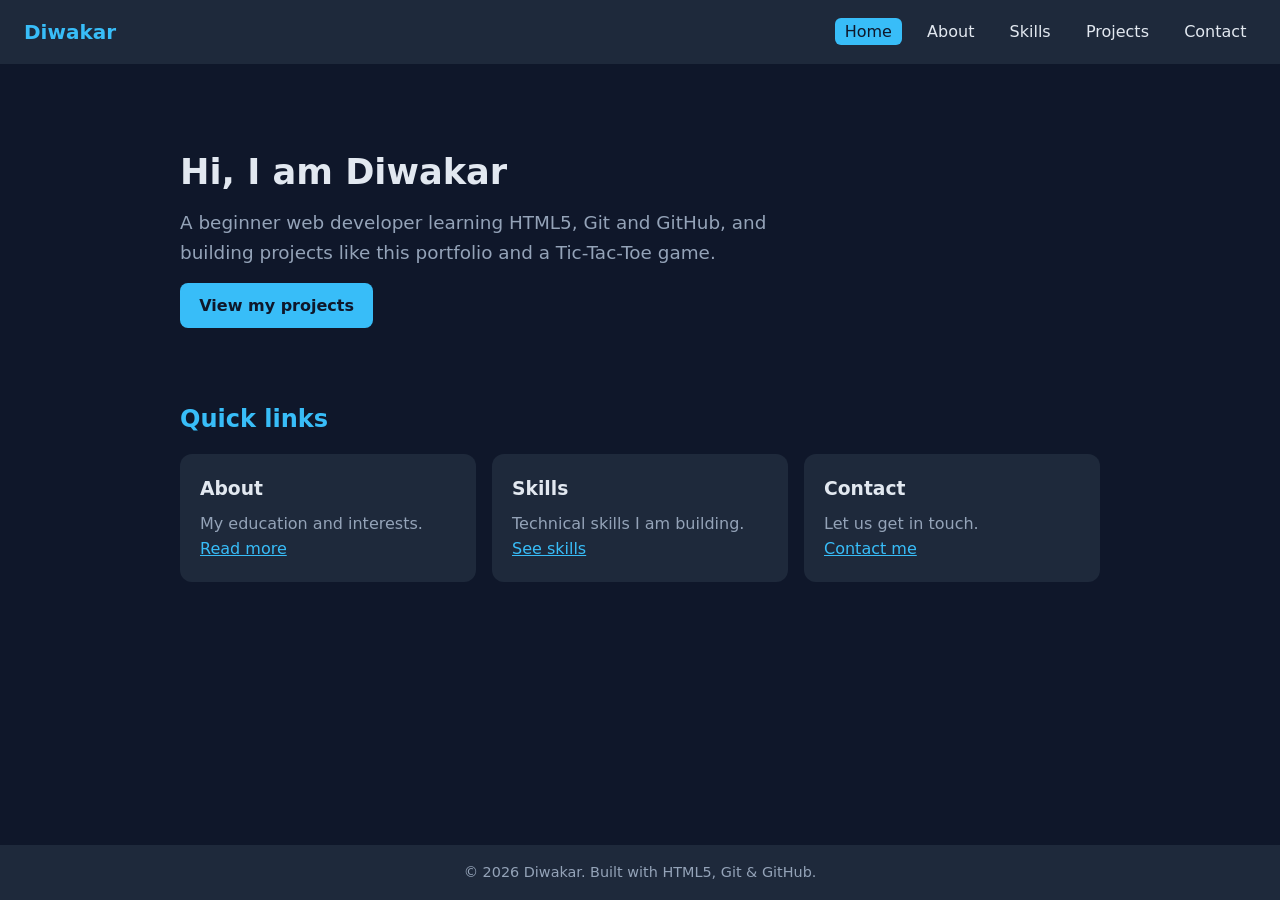
<file: index.html>
<!DOCTYPE html>
<html lang="en">
<head>
  <meta charset="UTF-8">
  <meta name="viewport" content="width=device-width, initial-scale=1.0">
  <meta name="description" content="Personal portfolio of Diwakar - web developer in training.">
  <title>Home | Diwakar Portfolio</title>
  <link rel="stylesheet" href="css/style.css">
</head>
<body>
  <header>
    <div class="logo">Diwakar</div>
    <nav aria-label="Main navigation">
      <ul>
        <li><a href="index.html" class="active">Home</a></li>
        <li><a href="about.html">About</a></li>
        <li><a href="skills.html">Skills</a></li>
        <li><a href="projects.html">Projects</a></li>
        <li><a href="contact.html">Contact</a></li>
      </ul>
    </nav>
  </header>
  <main>
    <section class="hero">
      <h1>Hi, I am Diwakar</h1>
      <p>A beginner web developer learning HTML5, Git and GitHub, and building projects like this portfolio and a Tic-Tac-Toe game.</p>
      <a class="btn" href="projects.html">View my projects</a>
    </section>
    <section>
      <h2>Quick links</h2>
      <div class="grid">
        <article><h3>About</h3><p>My education and interests.</p><a href="about.html">Read more</a></article>
        <article><h3>Skills</h3><p>Technical skills I am building.</p><a href="skills.html">See skills</a></article>
        <article><h3>Contact</h3><p>Let us get in touch.</p><a href="contact.html">Contact me</a></article>
      </div>
    </section>
  </main>
  <footer>
    <p>&copy; 2026 Diwakar. Built with HTML5, Git &amp; GitHub.</p>
  </footer>
</body>
</html>
</file>
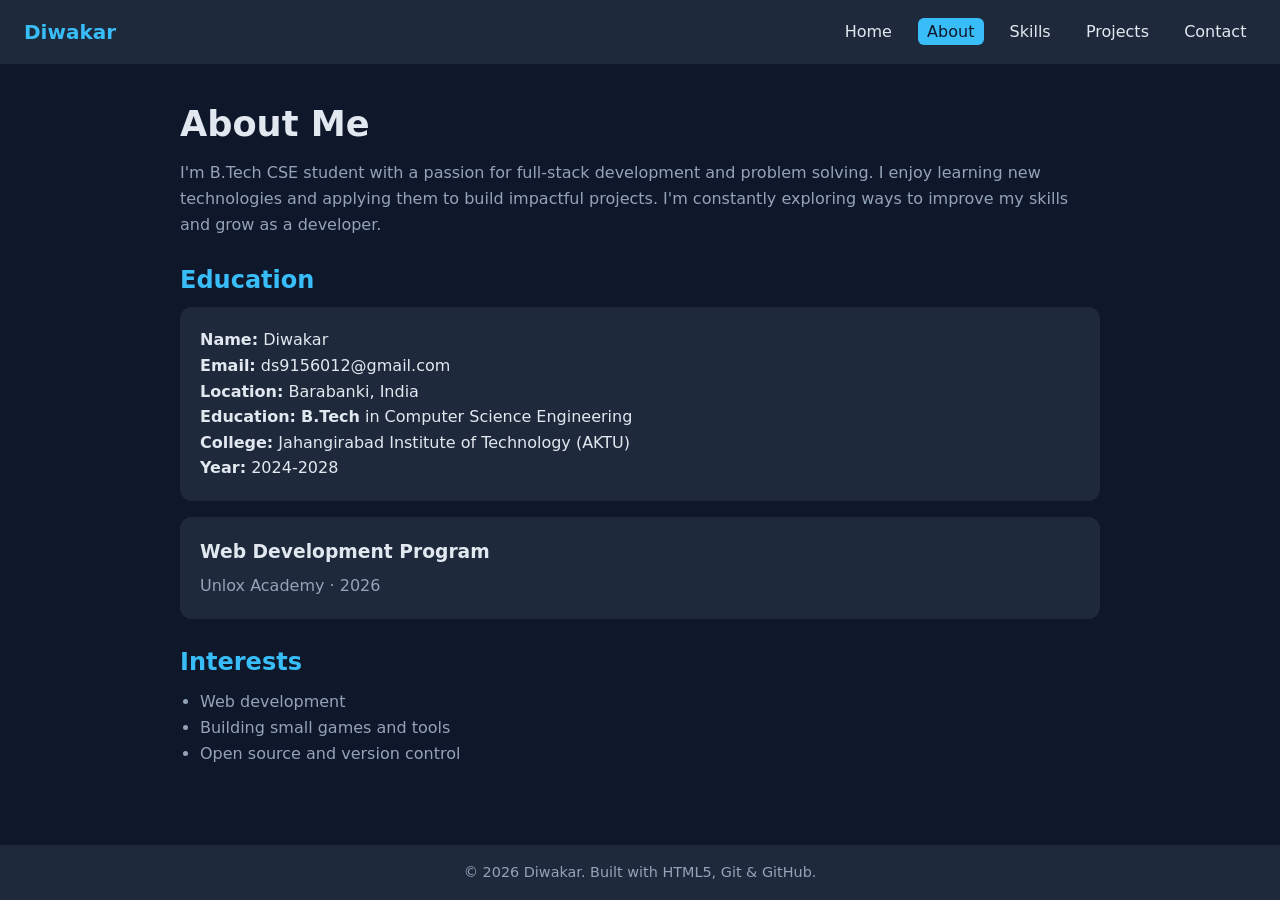
<file: about.html>
<!DOCTYPE html>
<html lang="en">
<head>
  <meta charset="UTF-8">
  <meta name="viewport" content="width=device-width, initial-scale=1.0">
  <meta name="description" content="Personal portfolio of Diwakar - web developer in training.">
  <title>About | Diwakar Portfolio</title>
  <link rel="stylesheet" href="css/style.css">
</head>
<body>
  <header>
    <div class="logo">Diwakar</div>
    <nav aria-label="Main navigation">
      <ul>
        <li><a href="index.html">Home</a></li>
        <li><a href="about.html" class="active">About</a></li>
        <li><a href="skills.html">Skills</a></li>
        <li><a href="projects.html">Projects</a></li>
        <li><a href="contact.html">Contact</a></li>
      </ul>
    </nav>
  </header>
  <main>
    <section>
      <h1>About Me</h1>
      <p>I'm B.Tech CSE student with a passion for full-stack development and problem solving. I enjoy learning new technologies and applying them to build impactful projects. I'm constantly exploring ways to improve my skills and grow as a developer.</p>
    </section>
    <section>
      <h2>Education</h2>
      <article>
       
        <div class="about-details">
                <div><i></i> <strong>Name:</strong> <span>Diwakar</span></div>
                <div><i ></i> <strong>Email:</strong> <span>ds9156012@gmail.com</span></div>
                <div><i ></i> <strong>Location:</strong> <span>Barabanki, India</span></div>
                <div><i ></i> <strong>Education:</strong> <span><strong>B.Tech</strong> in Computer Science Engineering</span></div>
                <div><i ></i> <strong>College:</strong> <span>Jahangirabad Institute of Technology (AKTU)</span></div>
                <div><i ></i> <strong>Year:</strong> <span>2024-2028</span></div>
            </div>
      </article>
      <article style="margin-top:1rem">
        <h3>Web Development Program</h3>
        <p>Unlox Academy &middot; 2026</p>
      </article>
    </section>
    <section>
      <h2>Interests</h2>
      <ul class="list">
        <li>Web development</li>
        <li>Building small games and tools</li>
        <li>Open source and version control</li>
      </ul>
    </section>
  </main>
  <footer>
    <p>&copy; 2026 Diwakar. Built with HTML5, Git &amp; GitHub.</p>
  </footer>
</body>
</html>
</file>
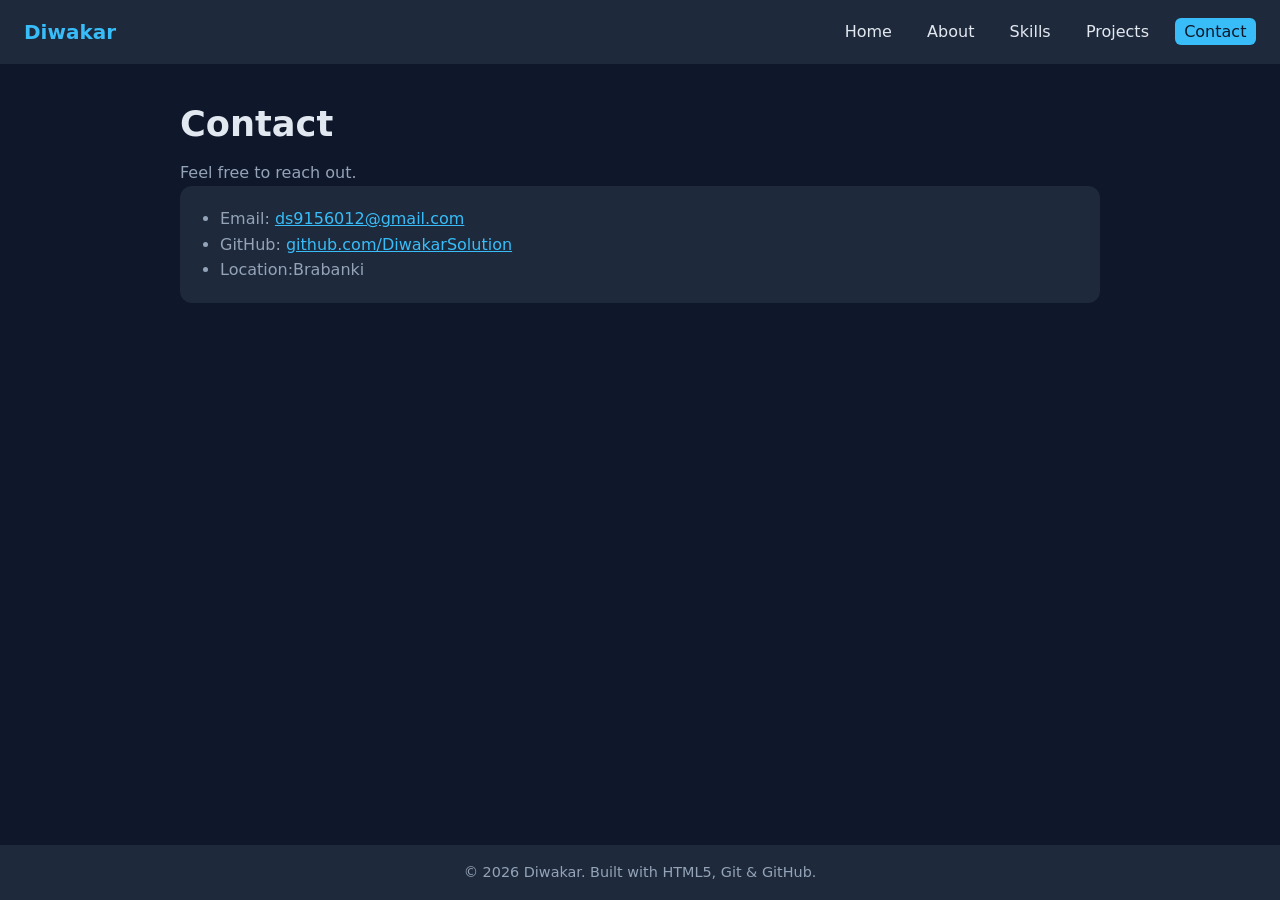
<file: contact.html>
<!DOCTYPE html>
<html lang="en">
<head>
  <meta charset="UTF-8">
  <meta name="viewport" content="width=device-width, initial-scale=1.0">
  <meta name="description" content="Personal portfolio of Diwakar - web developer in training.">
  <title>Contact | Diwakar Portfolio</title>
  <link rel="stylesheet" href="css/style.css">
</head>
<body>
  <header>
    <div class="logo">Diwakar</div>
    <nav aria-label="Main navigation">
      <ul>
        <li><a href="index.html">Home</a></li>
        <li><a href="about.html">About</a></li>
        <li><a href="skills.html">Skills</a></li>
        <li><a href="projects.html">Projects</a></li>
        <li><a href="contact.html" class="active">Contact</a></li>
      </ul>
    </nav>
  </header>
  <main>
    <section>
      <h1>Contact</h1>
      <p>Feel free to reach out.</p>
    </section>
    <section class="card">
      <ul class="list">
        <li>Email: <a href="mailto:ds9156012@gmail.com" style="color:#38bdf8">ds9156012@gmail.com</a></li>
        <li>GitHub: <a href="https://github.com/DiwakarSolution" target="_blank" rel="noopener" style="color:#38bdf8">github.com/DiwakarSolution</a></li>
        <li>Location:Brabanki</li>
      </ul>
    </section>
  </main>
  <footer>
    <p>&copy; 2026 Diwakar. Built with HTML5, Git &amp; GitHub.</p>
  </footer>
</body>
</html>
</file>
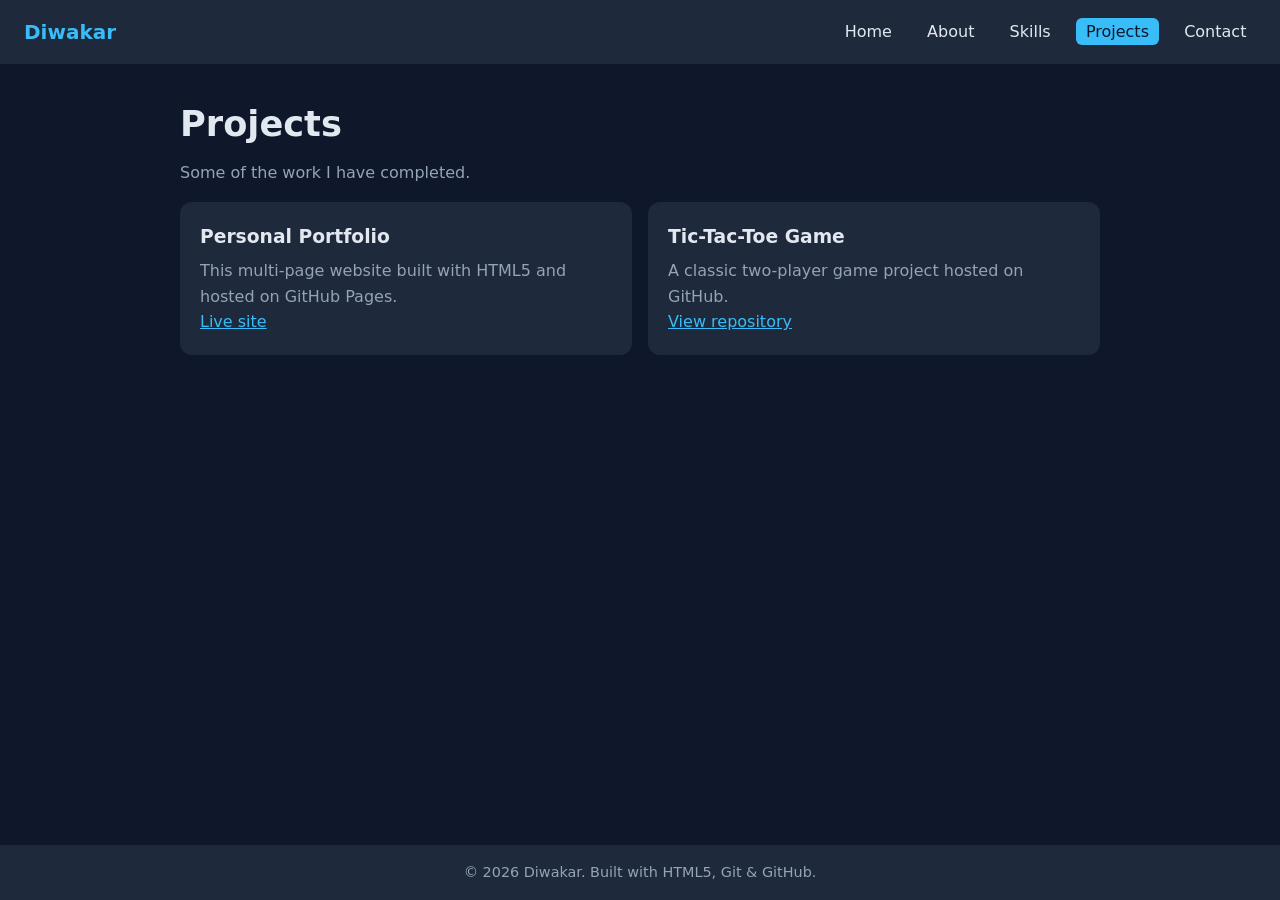
<file: projects.html>
<!DOCTYPE html>
<html lang="en">
<head>
  <meta charset="UTF-8">
  <meta name="viewport" content="width=device-width, initial-scale=1.0">
  <meta name="description" content="Personal portfolio of Diwakar - web developer in training.">
  <title>Projects | Diwakar Portfolio</title>
  <link rel="stylesheet" href="css/style.css">
</head>
<body>
  <header>
    <div class="logo">Diwakar</div>
    <nav aria-label="Main navigation">
      <ul>
        <li><a href="index.html">Home</a></li>
        <li><a href="about.html">About</a></li>
        <li><a href="skills.html">Skills</a></li>
        <li><a href="projects.html" class="active">Projects</a></li>
        <li><a href="contact.html">Contact</a></li>
      </ul>
    </nav>
  </header>
  <main>
    <section>
      <h1>Projects</h1>
      <p>Some of the work I have completed.</p>
    </section>
    <section>
      <div class="grid">
        <article>
          <h3>Personal Portfolio</h3>
          <p>This multi-page website built with HTML5 and hosted on GitHub Pages.</p>
          <a href="https://diwakarsolution.github.io/port-folio/" target="_blank" rel="noopener">Live site</a>
        </article>
        <article>
          <h3>Tic-Tac-Toe Game</h3>
          <p>A classic two-player game project hosted on GitHub.</p>
          <a href="https://github.com/DiwakarSolution/Tik-Tac-Toe" target="_blank" rel="noopener">View repository</a>
        </article>
      </div>
    </section>
  </main>
  <footer>
    <p>&copy; 2026 Diwakar. Built with HTML5, Git &amp; GitHub.</p>
  </footer>
</body>
</html>
</file>
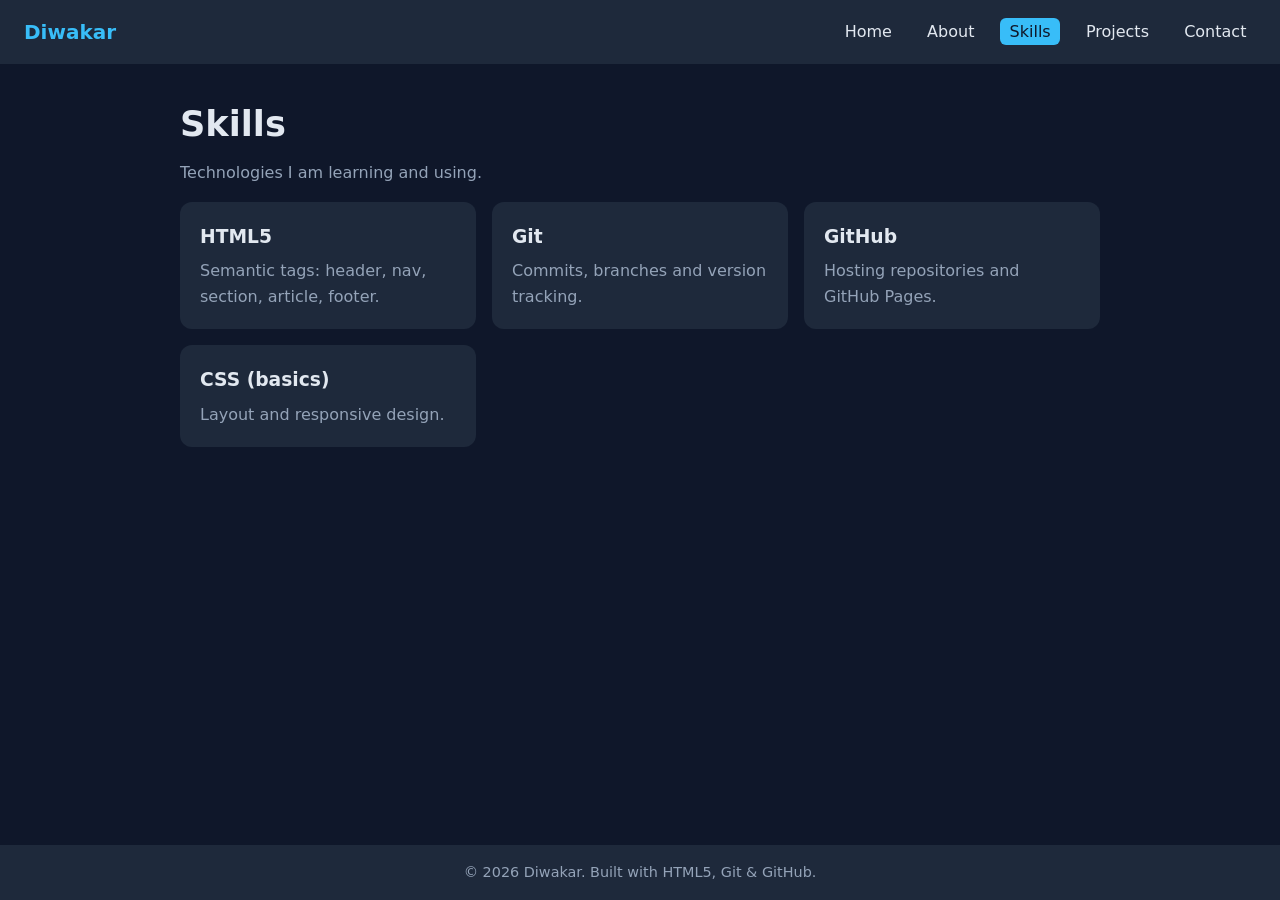
<file: skills.html>
<!DOCTYPE html>
<html lang="en">
<head>
  <meta charset="UTF-8">
  <meta name="viewport" content="width=device-width, initial-scale=1.0">
  <meta name="description" content="Personal portfolio of Diwakar - web developer in training.">
  <title>Skills | Diwakar Portfolio</title>
  <link rel="stylesheet" href="css/style.css">
</head>
<body>
  <header>
    <div class="logo">Diwakar</div>
    <nav aria-label="Main navigation">
      <ul>
        <li><a href="index.html">Home</a></li>
        <li><a href="about.html">About</a></li>
        <li><a href="skills.html" class="active">Skills</a></li>
        <li><a href="projects.html">Projects</a></li>
        <li><a href="contact.html">Contact</a></li>
      </ul>
    </nav>
  </header>
  <main>
    <section>
      <h1>Skills</h1>
      <p>Technologies I am learning and using.</p>
    </section>
    <section>
      <div class="grid">
        <article><h3>HTML5</h3><p>Semantic tags: header, nav, section, article, footer.</p></article>
        <article><h3>Git</h3><p>Commits, branches and version tracking.</p></article>
        <article><h3>GitHub</h3><p>Hosting repositories and GitHub Pages.</p></article>
        <article><h3>CSS (basics)</h3><p>Layout and responsive design.</p></article>
      </div>
    </section>
  </main>
  <footer>
    <p>&copy; 2026 Diwakar. Built with HTML5, Git &amp; GitHub.</p>
  </footer>
</body>
</html>
</file>
<file: css/style.css>
:root{--bg:#0f172a;--card:#1e293b;--text:#e2e8f0;--muted:#94a3b8;--accent:#38bdf8}
*{box-sizing:border-box;margin:0;padding:0}
body{font-family:system-ui,Segoe UI,Arial,sans-serif;background:var(--bg);color:var(--text);line-height:1.6;min-height:100vh;display:flex;flex-direction:column}
header{background:var(--card);padding:1rem 1.5rem;display:flex;flex-wrap:wrap;justify-content:space-between;align-items:center;gap:.75rem;position:sticky;top:0}
.logo{font-weight:700;font-size:1.25rem;color:var(--accent)}
nav ul{list-style:none;display:flex;flex-wrap:wrap;gap:1rem}
nav a{color:var(--text);text-decoration:none;padding:.25rem .6rem;border-radius:6px}
nav a:hover,nav a.active{background:var(--accent);color:#0f172a}
main{flex:1;max-width:960px;width:100%;margin:0 auto;padding:2rem 1.25rem}
h1{font-size:2.2rem;margin-bottom:.5rem}
h2{color:var(--accent);margin:1.5rem 0 .5rem}
p,li{color:var(--muted)}
.hero{padding:3rem 0}
.hero p{font-size:1.15rem;max-width:600px}
.btn{display:inline-block;margin-top:1rem;background:var(--accent);color:#0f172a;padding:.6rem 1.2rem;border-radius:8px;text-decoration:none;font-weight:600}
.grid{display:grid;grid-template-columns:repeat(auto-fit,minmax(240px,1fr));gap:1rem;margin-top:1rem}
article,section.card{background:var(--card);padding:1.25rem;border-radius:12px}
article h3{margin-bottom:.4rem}
article a{color:var(--accent)}
ul.list{padding-left:1.25rem}
footer{background:var(--card);text-align:center;padding:1rem;color:var(--muted);font-size:.9rem}
@media(max-width:600px){h1{font-size:1.7rem}header{flex-direction:column}}
</file>
